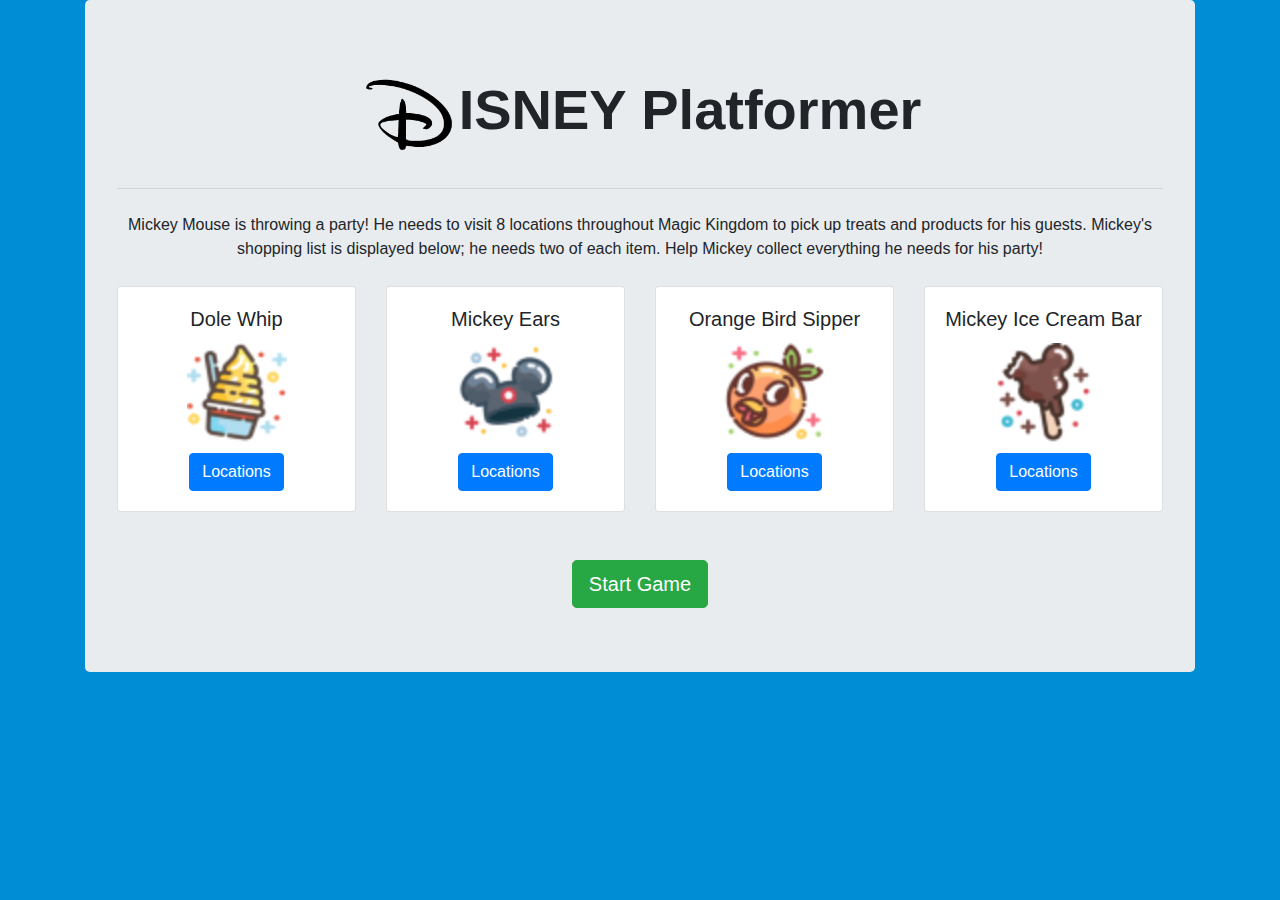
<file: index.html>
<!doctype html>
<html lang="en">
  <head>
    <!-- Required meta tags -->
    <meta charset="utf-8">
    <meta name="viewport" content="width=device-width, initial-scale=1, shrink-to-fit=no">

    <!-- Bootstrap CSS -->
    <link rel="stylesheet" href="https://stackpath.bootstrapcdn.com/bootstrap/4.5.2/css/bootstrap.min.css" integrity="sha384-JcKb8q3iqJ61gNV9KGb8thSsNjpSL0n8PARn9HuZOnIxN0hoP+VmmDGMN5t9UJ0Z" crossorigin="anonymous">
    <style>
        body{
          background-color:  #008dd5;
        }
        .treatsCards{
            text-align: center;
        }
        .treatsImg{
            margin-bottom: 10px;
        }
        #startBtn{
            text-align: center;
        }
        #gameInfo{
          margin-bottom: 25px;
        }
        .jumbotron{
          text-align: center
        }
    </style>
    <title>Disney Platformer Launch Page</title>
  </head>
  <body>
    <div class="container">

        <div class="jumbotron">
            <h1 class="display-4" style="font-weight: bold;"><span><img src="imgs/disneyLogo.png" width="100" height="100"></span>ISNEY Platformer</h1>
            <hr class="my-4">
            <p id="gameInfo">Mickey Mouse is throwing a party! He needs to visit 8 locations throughout Magic Kingdom to pick up treats and products for his guests. Mickey's shopping list is displayed below; he needs two of each item. Help Mickey collect everything he needs for his party!</p>
            <div class="treatsCards">
                <div class="row">
                    <div class="col-sm-3">
                      <div class="card">
                        <div class="card-body">
                          <h5 class="card-title">Dole Whip</h5>
                          <img src="imgs/doleWhip.PNG" class="treatsImg" alt="Mickey Ice Cream" width="100" height="100">
                          <button type="button" class="btn btn-primary" data-toggle="popover" data-placement="bottom" title="Locations" data-content="1. Sleepy Hollow<br />2. Dumbo The Flying Elephant" data-html="true">Locations</button>
                        </div>
                      </div>
                    </div>
                    <div class="col-sm-3">
                      <div class="card">
                        <div class="card-body">
                          <h5 class="card-title">Mickey Ears</h5>
                          <img src="imgs/mickeyEars.PNG" class="treatsImg" alt="Mickey Ice Cream" width="100" height="100">
                          <button type="button" class="btn btn-primary" data-toggle="popover" data-placement="bottom" title="Locations" data-content="1. WDW Railroad<br />2. Tomorrowland Speedway" data-html="true">Locations</button>
                        </div>
                      </div>
                    </div>
                    <div class="col-sm-3">
                        <div class="card">
                          <div class="card-body">
                            <h5 class="card-title">Orange Bird Sipper</h5>
                            <img src="imgs/orangeBird.PNG" class="treatsImg" alt="Mickey Ice Cream" width="100" height="100">
                            <button type="button" class="btn btn-primary" data-toggle="popover" data-placement="bottom" title="Locations" data-content="1. The Barnstormer<br />2. It's a Small World" data-html="true">Locations</button>
                          </div>
                        </div>
                    </div>
                    <div class="col-sm-3">
                        <div class="card">
                          <div class="card-body">
                            <h5 class="card-title">Mickey Ice Cream Bar</h5>
                            <img src="imgs/mickeyIceCream.PNG" class="treatsImg" alt="Mickey Ice Cream" width="100" height="100">
                            <button type="button" class="btn btn-primary" data-toggle="popover" data-placement="bottom" title="Locations" data-content="1. Cinderella's Castle<br />2. Gaston's Tavern" data-html="true">Locations</button>
                          </div>
                        </div>
                    </div>
                </div>
            </div>
            <br><br>
            <div id="startBtn">
                <a class="btn btn-success btn-lg" href="game.html" role="button">Start Game</a>
            </div>
        </div>

    </div>
    

    <!-- Optional JavaScript -->
    <!-- jQuery first, then Popper.js, then Bootstrap JS -->
    <script src="https://code.jquery.com/jquery-3.5.1.slim.min.js" integrity="sha384-DfXdz2htPH0lsSSs5nCTpuj/zy4C+OGpamoFVy38MVBnE+IbbVYUew+OrCXaRkfj" crossorigin="anonymous"></script>
    <script src="https://cdn.jsdelivr.net/npm/popper.js@1.16.1/dist/umd/popper.min.js" integrity="sha384-9/reFTGAW83EW2RDu2S0VKaIzap3H66lZH81PoYlFhbGU+6BZp6G7niu735Sk7lN" crossorigin="anonymous"></script>
    <script src="https://stackpath.bootstrapcdn.com/bootstrap/4.5.2/js/bootstrap.min.js" integrity="sha384-B4gt1jrGC7Jh4AgTPSdUtOBvfO8shuf57BaghqFfPlYxofvL8/KUEfYiJOMMV+rV" crossorigin="anonymous"></script>
    <script>
        $(function () {
            $('[data-toggle="popover"]').popover()
        });
    </script>
</body>
</html>
</file>
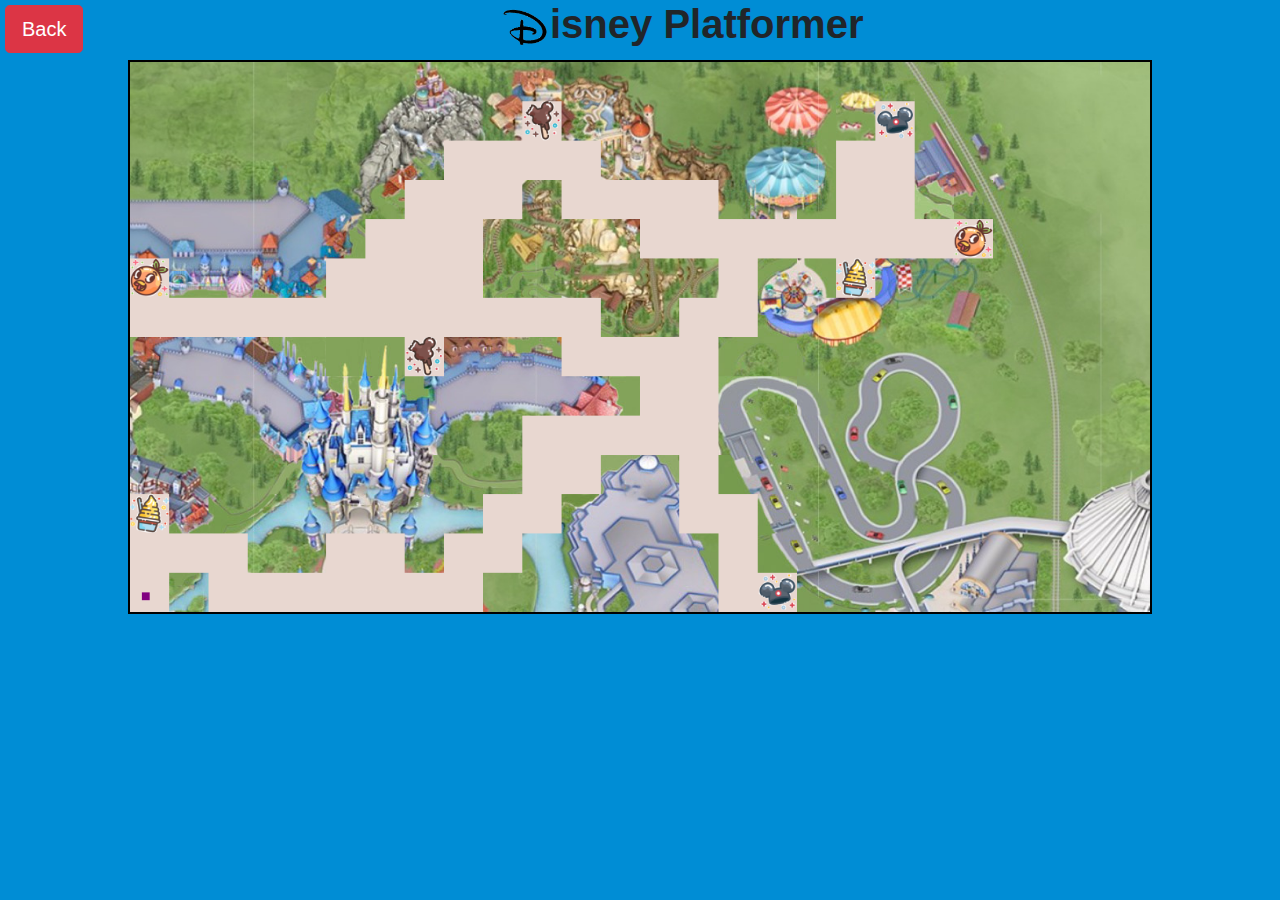
<file: game.html>
<!DOCTYPE html>
<html lang="en">
<head>
    <meta charset="UTF-8">
    <meta name="viewport" content="width=device-width, initial-scale=1.0">
    <title>Disney Platformer</title>
    <link rel="stylesheet" href="https://stackpath.bootstrapcdn.com/bootstrap/4.5.2/css/bootstrap.min.css" integrity="sha384-JcKb8q3iqJ61gNV9KGb8thSsNjpSL0n8PARn9HuZOnIxN0hoP+VmmDGMN5t9UJ0Z" crossorigin="anonymous">
    <link rel="stylesheet" type="text/css" href="style.css">
</head>



<body>

    <div id="backBtn">
        <a class="btn btn-danger btn-lg" href="index.html" role="button">Back</a>
    </div>
    <h1 class="display-4 gameTitle"><span><img src="imgs/disneyLogo.png" width="50" height="50"></span>isney Platformer</h1>



    <canvas width=1300 height=700 id="platformer-canvas"></canvas>

    <div id = 'mapGridPieces'>    
        <!-- Row 1 -->
        <img src="imgs/mapGrid/row1/r1c1.jpg" id="r1c1">
        <img src="imgs/mapGrid/row1/r1c2.jpg" id="r1c2">
        <img src="imgs/mapGrid/row1/r1c3.jpg" id="r1c3">
        <img src="imgs/mapGrid/row1/r1c4.jpg" id="r1c4">
        <img src="imgs/mapGrid/row1/r1c5.jpg" id="r1c5">
        <img src="imgs/mapGrid/row1/r1c6.jpg" id="r1c6">
        <img src="imgs/mapGrid/row1/r1c7.jpg" id="r1c7">
        <img src="imgs/mapGrid/row1/r1c8.jpg" id="r1c8">
        <img src="imgs/mapGrid/row1/r1c9.jpg" id="r1c9">
        <img src="imgs/mapGrid/row1/r1c10.jpg" id="r1c10">
        <img src="imgs/mapGrid/row1/r1c11.jpg" id="r1c11">
        <img src="imgs/mapGrid/row1/r1c12.jpg" id="r1c12">
        <img src="imgs/mapGrid/row1/r1c13.jpg" id="r1c13">
        <img src="imgs/mapGrid/row1/r1c14.jpg" id="r1c14">
        <img src="imgs/mapGrid/row1/r1c15.jpg" id="r1c15">
        <img src="imgs/mapGrid/row1/r1c16.jpg" id="r1c16">
        <img src="imgs/mapGrid/row1/r1c17.jpg" id="r1c17">
        <img src="imgs/mapGrid/row1/r1c18.jpg" id="r1c18">
        <img src="imgs/mapGrid/row1/r1c19.jpg" id="r1c19">
        <img src="imgs/mapGrid/row1/r1c20.jpg" id="r1c20">
        <img src="imgs/mapGrid/row1/r1c21.jpg" id="r1c21">
        <img src="imgs/mapGrid/row1/r1c22.jpg" id="r1c22">
        <img src="imgs/mapGrid/row1/r1c23.jpg" id="r1c23">
        <img src="imgs/mapGrid/row1/r1c24.jpg" id="r1c24">
        <img src="imgs/mapGrid/row1/r1c25.jpg" id="r1c25">
        <img src="imgs/mapGrid/row1/r1c26.jpg" id="r1c26">

        <!-- Row 2 -->
        <img src="imgs/mapGrid/row2/r2c1.jpg" id="r2c1">
        <img src="imgs/mapGrid/row2/r2c2.jpg" id="r2c2">
        <img src="imgs/mapGrid/row2/r2c3.jpg" id="r2c3">
        <img src="imgs/mapGrid/row2/r2c4.jpg" id="r2c4">
        <img src="imgs/mapGrid/row2/r2c5.jpg" id="r2c5">
        <img src="imgs/mapGrid/row2/r2c6.jpg" id="r2c6">
        <img src="imgs/mapGrid/row2/r2c7.jpg" id="r2c7">
        <img src="imgs/mapGrid/row2/r2c8.jpg" id="r2c8">
        <img src="imgs/mapGrid/row2/r2c9.jpg" id="r2c9">
        <img src="imgs/mapGrid/row2/r2c10.jpg" id="r2c10">
        <img src="imgs/mapGrid/row2/r2c11.jpg" id="r2c11">
        <img src="imgs/mapGrid/row2/r2c12.jpg" id="r2c12">
        <img src="imgs/mapGrid/row2/r2c13.jpg" id="r2c13">
        <img src="imgs/mapGrid/row2/r2c14.jpg" id="r2c14">
        <img src="imgs/mapGrid/row2/r2c15.jpg" id="r2c15">
        <img src="imgs/mapGrid/row2/r2c16.jpg" id="r2c16">
        <img src="imgs/mapGrid/row2/r2c17.jpg" id="r2c17">
        <img src="imgs/mapGrid/row2/r2c18.jpg" id="r2c18">
        <img src="imgs/mapGrid/row2/r2c19.jpg" id="r2c19">
        <img src="imgs/mapGrid/row2/r2c20.jpg" id="r2c20">
        <img src="imgs/mapGrid/row2/r2c21.jpg" id="r2c21">
        <img src="imgs/mapGrid/row2/r2c22.jpg" id="r2c22">
        <img src="imgs/mapGrid/row2/r2c23.jpg" id="r2c23">
        <img src="imgs/mapGrid/row2/r2c24.jpg" id="r2c24">
        <img src="imgs/mapGrid/row2/r2c25.jpg" id="r2c25">
        <img src="imgs/mapGrid/row2/r2c26.jpg" id="r2c26">

        <!-- Row 3 -->
        <img src="imgs/mapGrid/row3/r3c1.jpg" id="r3c1">
        <img src="imgs/mapGrid/row3/r3c2.jpg" id="r3c2">
        <img src="imgs/mapGrid/row3/r3c3.jpg" id="r3c3">
        <img src="imgs/mapGrid/row3/r3c4.jpg" id="r3c4">
        <img src="imgs/mapGrid/row3/r3c5.jpg" id="r3c5">
        <img src="imgs/mapGrid/row3/r3c6.jpg" id="r3c6">
        <img src="imgs/mapGrid/row3/r3c7.jpg" id="r3c7">
        <img src="imgs/mapGrid/row3/r3c8.jpg" id="r3c8">
        <img src="imgs/mapGrid/row3/r3c9.jpg" id="r3c9">
        <img src="imgs/mapGrid/row3/r3c10.jpg" id="r3c10">
        <img src="imgs/mapGrid/row3/r3c11.jpg" id="r3c11">
        <img src="imgs/mapGrid/row3/r3c12.jpg" id="r3c12">
        <img src="imgs/mapGrid/row3/r3c13.jpg" id="r3c13">
        <img src="imgs/mapGrid/row3/r3c14.jpg" id="r3c14">
        <img src="imgs/mapGrid/row3/r3c15.jpg" id="r3c15">
        <img src="imgs/mapGrid/row3/r3c16.jpg" id="r3c16">
        <img src="imgs/mapGrid/row3/r3c17.jpg" id="r3c17">
        <img src="imgs/mapGrid/row3/r3c18.jpg" id="r3c18">
        <img src="imgs/mapGrid/row3/r3c19.jpg" id="r3c19">
        <img src="imgs/mapGrid/row3/r3c20.jpg" id="r3c20">
        <img src="imgs/mapGrid/row3/r3c21.jpg" id="r3c21">
        <img src="imgs/mapGrid/row3/r3c22.jpg" id="r3c22">
        <img src="imgs/mapGrid/row3/r3c23.jpg" id="r3c23">
        <img src="imgs/mapGrid/row3/r3c24.jpg" id="r3c24">
        <img src="imgs/mapGrid/row3/r3c25.jpg" id="r3c25">
        <img src="imgs/mapGrid/row3/r3c26.jpg" id="r3c26">

        <!-- Row 4 -->
        <img src="imgs/mapGrid/row4/r4c1.jpg" id="r4c1">
        <img src="imgs/mapGrid/row4/r4c2.jpg" id="r4c2">
        <img src="imgs/mapGrid/row4/r4c3.jpg" id="r4c3">
        <img src="imgs/mapGrid/row4/r4c4.jpg" id="r4c4">
        <img src="imgs/mapGrid/row4/r4c5.jpg" id="r4c5">
        <img src="imgs/mapGrid/row4/r4c6.jpg" id="r4c6">
        <img src="imgs/mapGrid/row4/r4c7.jpg" id="r4c7">
        <img src="imgs/mapGrid/row4/r4c8.jpg" id="r4c8">
        <img src="imgs/mapGrid/row4/r4c9.jpg" id="r4c9">
        <img src="imgs/mapGrid/row4/r4c10.jpg" id="r4c10">
        <img src="imgs/mapGrid/row4/r4c11.jpg" id="r4c11">
        <img src="imgs/mapGrid/row4/r4c12.jpg" id="r4c12">
        <img src="imgs/mapGrid/row4/r4c13.jpg" id="r4c13">
        <img src="imgs/mapGrid/row4/r4c14.jpg" id="r4c14">
        <img src="imgs/mapGrid/row4/r4c15.jpg" id="r4c15">
        <img src="imgs/mapGrid/row4/r4c16.jpg" id="r4c16">
        <img src="imgs/mapGrid/row4/r4c17.jpg" id="r4c17">
        <img src="imgs/mapGrid/row4/r4c18.jpg" id="r4c18">
        <img src="imgs/mapGrid/row4/r4c19.jpg" id="r4c19">
        <img src="imgs/mapGrid/row4/r4c20.jpg" id="r4c20">
        <img src="imgs/mapGrid/row4/r4c21.jpg" id="r4c21">
        <img src="imgs/mapGrid/row4/r4c22.jpg" id="r4c22">
        <img src="imgs/mapGrid/row4/r4c23.jpg" id="r4c23">
        <img src="imgs/mapGrid/row4/r4c24.jpg" id="r4c24">
        <img src="imgs/mapGrid/row4/r4c25.jpg" id="r4c25">
        <img src="imgs/mapGrid/row4/r4c26.jpg" id="r4c26">

        <!-- Row 5 -->
        <img src="imgs/mapGrid/row5/r5c1.jpg" id="r5c1">
        <img src="imgs/mapGrid/row5/r5c2.jpg" id="r5c2">
        <img src="imgs/mapGrid/row5/r5c3.jpg" id="r5c3">
        <img src="imgs/mapGrid/row5/r5c4.jpg" id="r5c4">
        <img src="imgs/mapGrid/row5/r5c5.jpg" id="r5c5">
        <img src="imgs/mapGrid/row5/r5c6.jpg" id="r5c6">
        <img src="imgs/mapGrid/row5/r5c7.jpg" id="r5c7">
        <img src="imgs/mapGrid/row5/r5c8.jpg" id="r5c8">
        <img src="imgs/mapGrid/row5/r5c9.jpg" id="r5c9">
        <img src="imgs/mapGrid/row5/r5c10.jpg" id="r5c10">
        <img src="imgs/mapGrid/row5/r5c11.jpg" id="r5c11">
        <img src="imgs/mapGrid/row5/r5c12.jpg" id="r5c12">
        <img src="imgs/mapGrid/row5/r5c13.jpg" id="r5c13">
        <img src="imgs/mapGrid/row5/r5c14.jpg" id="r5c14">
        <img src="imgs/mapGrid/row5/r5c15.jpg" id="r5c15">
        <img src="imgs/mapGrid/row5/r5c16.jpg" id="r5c16">
        <img src="imgs/mapGrid/row5/r5c17.jpg" id="r5c17">
        <img src="imgs/mapGrid/row5/r5c18.jpg" id="r5c18">
        <img src="imgs/mapGrid/row5/r5c19.jpg" id="r5c19">
        <img src="imgs/mapGrid/row5/r5c20.jpg" id="r5c20">
        <img src="imgs/mapGrid/row5/r5c21.jpg" id="r5c21">
        <img src="imgs/mapGrid/row5/r5c22.jpg" id="r5c22">
        <img src="imgs/mapGrid/row5/r5c23.jpg" id="r5c23">
        <img src="imgs/mapGrid/row5/r5c24.jpg" id="r5c24">
        <img src="imgs/mapGrid/row5/r5c25.jpg" id="r5c25">
        <img src="imgs/mapGrid/row5/r5c26.jpg" id="r5c26">

        <!-- Row 6 -->
        <img src="imgs/mapGrid/row6/r6c1.jpg" id="r6c1">
        <img src="imgs/mapGrid/row6/r6c2.jpg" id="r6c2">
        <img src="imgs/mapGrid/row6/r6c3.jpg" id="r6c3">
        <img src="imgs/mapGrid/row6/r6c4.jpg" id="r6c4">
        <img src="imgs/mapGrid/row6/r6c5.jpg" id="r6c5">
        <img src="imgs/mapGrid/row6/r6c6.jpg" id="r6c6">
        <img src="imgs/mapGrid/row6/r6c7.jpg" id="r6c7">
        <img src="imgs/mapGrid/row6/r6c8.jpg" id="r6c8">
        <img src="imgs/mapGrid/row6/r6c9.jpg" id="r6c9">
        <img src="imgs/mapGrid/row6/r6c10.jpg" id="r6c10">
        <img src="imgs/mapGrid/row6/r6c11.jpg" id="r6c11">
        <img src="imgs/mapGrid/row6/r6c12.jpg" id="r6c12">
        <img src="imgs/mapGrid/row6/r6c13.jpg" id="r6c13">
        <img src="imgs/mapGrid/row6/r6c14.jpg" id="r6c14">
        <img src="imgs/mapGrid/row6/r6c15.jpg" id="r6c15">
        <img src="imgs/mapGrid/row6/r6c16.jpg" id="r6c16">
        <img src="imgs/mapGrid/row6/r6c17.jpg" id="r6c17">
        <img src="imgs/mapGrid/row6/r6c18.jpg" id="r6c18">
        <img src="imgs/mapGrid/row6/r6c19.jpg" id="r6c19">
        <img src="imgs/mapGrid/row6/r6c20.jpg" id="r6c20">
        <img src="imgs/mapGrid/row6/r6c21.jpg" id="r6c21">
        <img src="imgs/mapGrid/row6/r6c22.jpg" id="r6c22">
        <img src="imgs/mapGrid/row6/r6c23.jpg" id="r6c23">
        <img src="imgs/mapGrid/row6/r6c24.jpg" id="r6c24">
        <img src="imgs/mapGrid/row6/r6c25.jpg" id="r6c25">
        <img src="imgs/mapGrid/row6/r6c26.jpg" id="r6c26">

        <!-- Row 7 -->
        <img src="imgs/mapGrid/row7/r7c1.jpg" id="r7c1">
        <img src="imgs/mapGrid/row7/r7c2.jpg" id="r7c2">
        <img src="imgs/mapGrid/row7/r7c3.jpg" id="r7c3">
        <img src="imgs/mapGrid/row7/r7c4.jpg" id="r7c4">
        <img src="imgs/mapGrid/row7/r7c5.jpg" id="r7c5">
        <img src="imgs/mapGrid/row7/r7c6.jpg" id="r7c6">
        <img src="imgs/mapGrid/row7/r7c7.jpg" id="r7c7">
        <img src="imgs/mapGrid/row7/r7c8.jpg" id="r7c8">
        <img src="imgs/mapGrid/row7/r7c9.jpg" id="r7c9">
        <img src="imgs/mapGrid/row7/r7c10.jpg" id="r7c10">
        <img src="imgs/mapGrid/row7/r7c11.jpg" id="r7c11">
        <img src="imgs/mapGrid/row7/r7c12.jpg" id="r7c12">
        <img src="imgs/mapGrid/row7/r7c13.jpg" id="r7c13">
        <img src="imgs/mapGrid/row7/r7c14.jpg" id="r7c14">
        <img src="imgs/mapGrid/row7/r7c15.jpg" id="r7c15">
        <img src="imgs/mapGrid/row7/r7c16.jpg" id="r7c16">
        <img src="imgs/mapGrid/row7/r7c17.jpg" id="r7c17">
        <img src="imgs/mapGrid/row7/r7c18.jpg" id="r7c18">
        <img src="imgs/mapGrid/row7/r7c19.jpg" id="r7c19">
        <img src="imgs/mapGrid/row7/r7c20.jpg" id="r7c20">
        <img src="imgs/mapGrid/row7/r7c21.jpg" id="r7c21">
        <img src="imgs/mapGrid/row7/r7c22.jpg" id="r7c22">
        <img src="imgs/mapGrid/row7/r7c23.jpg" id="r7c23">
        <img src="imgs/mapGrid/row7/r7c24.jpg" id="r7c24">
        <img src="imgs/mapGrid/row7/r7c25.jpg" id="r7c25">
        <img src="imgs/mapGrid/row7/r7c26.jpg" id="r7c26">

        <!-- Row 8 -->
        <img src="imgs/mapGrid/row8/r8c1.jpg" id="r8c1">
        <img src="imgs/mapGrid/row8/r8c2.jpg" id="r8c2">
        <img src="imgs/mapGrid/row8/r8c3.jpg" id="r8c3">
        <img src="imgs/mapGrid/row8/r8c4.jpg" id="r8c4">
        <img src="imgs/mapGrid/row8/r8c5.jpg" id="r8c5">
        <img src="imgs/mapGrid/row8/r8c6.jpg" id="r8c6">
        <img src="imgs/mapGrid/row8/r8c7.jpg" id="r8c7">
        <img src="imgs/mapGrid/row8/r8c8.jpg" id="r8c8">
        <img src="imgs/mapGrid/row8/r8c9.jpg" id="r8c9">
        <img src="imgs/mapGrid/row8/r8c10.jpg" id="r8c10">
        <img src="imgs/mapGrid/row8/r8c11.jpg" id="r8c11">
        <img src="imgs/mapGrid/row8/r8c12.jpg" id="r8c12">
        <img src="imgs/mapGrid/row8/r8c13.jpg" id="r8c13">
        <img src="imgs/mapGrid/row8/r8c14.jpg" id="r8c14">
        <img src="imgs/mapGrid/row8/r8c15.jpg" id="r8c15">
        <img src="imgs/mapGrid/row8/r8c16.jpg" id="r8c16">
        <img src="imgs/mapGrid/row8/r8c17.jpg" id="r8c17">
        <img src="imgs/mapGrid/row8/r8c18.jpg" id="r8c18">
        <img src="imgs/mapGrid/row8/r8c19.jpg" id="r8c19">
        <img src="imgs/mapGrid/row8/r8c20.jpg" id="r8c20">
        <img src="imgs/mapGrid/row8/r8c21.jpg" id="r8c21">
        <img src="imgs/mapGrid/row8/r8c22.jpg" id="r8c22">
        <img src="imgs/mapGrid/row8/r8c23.jpg" id="r8c23">
        <img src="imgs/mapGrid/row8/r8c24.jpg" id="r8c24">
        <img src="imgs/mapGrid/row8/r8c25.jpg" id="r8c25">
        <img src="imgs/mapGrid/row8/r8c26.jpg" id="r8c26">

        <!-- Row 9 -->
        <img src="imgs/mapGrid/row9/r9c1.jpg" id="r9c1">
        <img src="imgs/mapGrid/row9/r9c2.jpg" id="r9c2">
        <img src="imgs/mapGrid/row9/r9c3.jpg" id="r9c3">
        <img src="imgs/mapGrid/row9/r9c4.jpg" id="r9c4">
        <img src="imgs/mapGrid/row9/r9c5.jpg" id="r9c5">
        <img src="imgs/mapGrid/row9/r9c6.jpg" id="r9c6">
        <img src="imgs/mapGrid/row9/r9c7.jpg" id="r9c7">
        <img src="imgs/mapGrid/row9/r9c8.jpg" id="r9c8">
        <img src="imgs/mapGrid/row9/r9c9.jpg" id="r9c9">
        <img src="imgs/mapGrid/row9/r9c10.jpg" id="r9c10">
        <img src="imgs/mapGrid/row9/r9c11.jpg" id="r9c11">
        <img src="imgs/mapGrid/row9/r9c12.jpg" id="r9c12">
        <img src="imgs/mapGrid/row9/r9c13.jpg" id="r9c13">
        <img src="imgs/mapGrid/row9/r9c14.jpg" id="r9c14">
        <img src="imgs/mapGrid/row9/r9c15.jpg" id="r9c15">
        <img src="imgs/mapGrid/row9/r9c16.jpg" id="r9c16">
        <img src="imgs/mapGrid/row9/r9c17.jpg" id="r9c17">
        <img src="imgs/mapGrid/row9/r9c18.jpg" id="r9c18">
        <img src="imgs/mapGrid/row9/r9c19.jpg" id="r9c19">
        <img src="imgs/mapGrid/row9/r9c20.jpg" id="r9c20">
        <img src="imgs/mapGrid/row9/r9c21.jpg" id="r9c21">
        <img src="imgs/mapGrid/row9/r9c22.jpg" id="r9c22">
        <img src="imgs/mapGrid/row9/r9c23.jpg" id="r9c23">
        <img src="imgs/mapGrid/row9/r9c24.jpg" id="r9c24">
        <img src="imgs/mapGrid/row9/r9c25.jpg" id="r9c25">
        <img src="imgs/mapGrid/row9/r9c26.jpg" id="r9c26">

        <!-- Row 10 -->
        <img src="imgs/mapGrid/row10/r10c1.jpg" id="r10c1">
        <img src="imgs/mapGrid/row10/r10c2.jpg" id="r10c2">
        <img src="imgs/mapGrid/row10/r10c3.jpg" id="r10c3">
        <img src="imgs/mapGrid/row10/r10c4.jpg" id="r10c4">
        <img src="imgs/mapGrid/row10/r10c5.jpg" id="r10c5">
        <img src="imgs/mapGrid/row10/r10c6.jpg" id="r10c6">
        <img src="imgs/mapGrid/row10/r10c7.jpg" id="r10c7">
        <img src="imgs/mapGrid/row10/r10c8.jpg" id="r10c8">
        <img src="imgs/mapGrid/row10/r10c9.jpg" id="r10c9">
        <img src="imgs/mapGrid/row10/r10c10.jpg" id="r10c10">
        <img src="imgs/mapGrid/row10/r10c11.jpg" id="r10c11">
        <img src="imgs/mapGrid/row10/r10c12.jpg" id="r10c12">
        <img src="imgs/mapGrid/row10/r10c13.jpg" id="r10c13">
        <img src="imgs/mapGrid/row10/r10c14.jpg" id="r10c14">
        <img src="imgs/mapGrid/row10/r10c15.jpg" id="r10c15">
        <img src="imgs/mapGrid/row10/r10c16.jpg" id="r10c16">
        <img src="imgs/mapGrid/row10/r10c17.jpg" id="r10c17">
        <img src="imgs/mapGrid/row10/r10c18.jpg" id="r10c18">
        <img src="imgs/mapGrid/row10/r10c19.jpg" id="r10c19">
        <img src="imgs/mapGrid/row10/r10c20.jpg" id="r10c20">
        <img src="imgs/mapGrid/row10/r10c21.jpg" id="r10c21">
        <img src="imgs/mapGrid/row10/r10c22.jpg" id="r10c22">
        <img src="imgs/mapGrid/row10/r10c23.jpg" id="r10c23">
        <img src="imgs/mapGrid/row10/r10c24.jpg" id="r10c24">
        <img src="imgs/mapGrid/row10/r10c25.jpg" id="r10c25">
        <img src="imgs/mapGrid/row10/r10c26.jpg" id="r10c26">

        <!-- Row 11 -->
        <img src="imgs/mapGrid/row11/r11c1.jpg" id="r11c1">
        <img src="imgs/mapGrid/row11/r11c2.jpg" id="r11c2">
        <img src="imgs/mapGrid/row11/r11c3.jpg" id="r11c3">
        <img src="imgs/mapGrid/row11/r11c4.jpg" id="r11c4">
        <img src="imgs/mapGrid/row11/r11c5.jpg" id="r11c5">
        <img src="imgs/mapGrid/row11/r11c6.jpg" id="r11c6">
        <img src="imgs/mapGrid/row11/r11c7.jpg" id="r11c7">
        <img src="imgs/mapGrid/row11/r11c8.jpg" id="r11c8">
        <img src="imgs/mapGrid/row11/r11c9.jpg" id="r11c9">
        <img src="imgs/mapGrid/row11/r11c10.jpg" id="r11c10">
        <img src="imgs/mapGrid/row11/r11c11.jpg" id="r11c11">
        <img src="imgs/mapGrid/row11/r11c12.jpg" id="r11c12">
        <img src="imgs/mapGrid/row11/r11c13.jpg" id="r11c13">
        <img src="imgs/mapGrid/row11/r11c14.jpg" id="r11c14">
        <img src="imgs/mapGrid/row11/r11c15.jpg" id="r11c15">
        <img src="imgs/mapGrid/row11/r11c16.jpg" id="r11c16">
        <img src="imgs/mapGrid/row11/r11c17.jpg" id="r11c17">
        <img src="imgs/mapGrid/row11/r11c18.jpg" id="r11c18">
        <img src="imgs/mapGrid/row11/r11c19.jpg" id="r11c19">
        <img src="imgs/mapGrid/row11/r11c20.jpg" id="r11c20">
        <img src="imgs/mapGrid/row11/r11c21.jpg" id="r11c21">
        <img src="imgs/mapGrid/row11/r11c22.jpg" id="r11c22">
        <img src="imgs/mapGrid/row11/r11c23.jpg" id="r11c23">
        <img src="imgs/mapGrid/row11/r11c24.jpg" id="r11c24">
        <img src="imgs/mapGrid/row11/r11c25.jpg" id="r11c25">
        <img src="imgs/mapGrid/row11/r11c26.jpg" id="r11c26">

        <!-- Row 12 -->
        <img src="imgs/mapGrid/row12/r12c1.jpg" id="r12c1">
        <img src="imgs/mapGrid/row12/r12c2.jpg" id="r12c2">
        <img src="imgs/mapGrid/row12/r12c3.jpg" id="r12c3">
        <img src="imgs/mapGrid/row12/r12c4.jpg" id="r12c4">
        <img src="imgs/mapGrid/row12/r12c5.jpg" id="r12c5">
        <img src="imgs/mapGrid/row12/r12c6.jpg" id="r12c6">
        <img src="imgs/mapGrid/row12/r12c7.jpg" id="r12c7">
        <img src="imgs/mapGrid/row12/r12c8.jpg" id="r12c8">
        <img src="imgs/mapGrid/row12/r12c9.jpg" id="r12c9">
        <img src="imgs/mapGrid/row12/r12c10.jpg" id="r12c10">
        <img src="imgs/mapGrid/row12/r12c11.jpg" id="r12c11">
        <img src="imgs/mapGrid/row12/r12c12.jpg" id="r12c12">
        <img src="imgs/mapGrid/row12/r12c13.jpg" id="r12c13">
        <img src="imgs/mapGrid/row12/r12c14.jpg" id="r12c14">
        <img src="imgs/mapGrid/row12/r12c15.jpg" id="r12c15">
        <img src="imgs/mapGrid/row12/r12c16.jpg" id="r12c16">
        <img src="imgs/mapGrid/row12/r12c17.jpg" id="r12c17">
        <img src="imgs/mapGrid/row12/r12c18.jpg" id="r12c18">
        <img src="imgs/mapGrid/row12/r12c19.jpg" id="r12c19">
        <img src="imgs/mapGrid/row12/r12c20.jpg" id="r12c20">
        <img src="imgs/mapGrid/row12/r12c21.jpg" id="r12c21">
        <img src="imgs/mapGrid/row12/r12c22.jpg" id="r12c22">
        <img src="imgs/mapGrid/row12/r12c23.jpg" id="r12c23">
        <img src="imgs/mapGrid/row12/r12c24.jpg" id="r12c24">
        <img src="imgs/mapGrid/row12/r12c25.jpg" id="r12c25">
        <img src="imgs/mapGrid/row12/r12c26.jpg" id="r12c26">

        <!-- Row 13 -->
        <img src="imgs/mapGrid/row13/r13c1.jpg" id="r13c1">
        <img src="imgs/mapGrid/row13/r13c2.jpg" id="r13c2">
        <img src="imgs/mapGrid/row13/r13c3.jpg" id="r13c3">
        <img src="imgs/mapGrid/row13/r13c4.jpg" id="r13c4">
        <img src="imgs/mapGrid/row13/r13c5.jpg" id="r13c5">
        <img src="imgs/mapGrid/row13/r13c6.jpg" id="r13c6">
        <img src="imgs/mapGrid/row13/r13c7.jpg" id="r13c7">
        <img src="imgs/mapGrid/row13/r13c8.jpg" id="r13c8">
        <img src="imgs/mapGrid/row13/r13c9.jpg" id="r13c9">
        <img src="imgs/mapGrid/row13/r13c10.jpg" id="r13c10">
        <img src="imgs/mapGrid/row13/r13c11.jpg" id="r13c11">
        <img src="imgs/mapGrid/row13/r13c12.jpg" id="r13c12">
        <img src="imgs/mapGrid/row13/r13c13.jpg" id="r13c13">
        <img src="imgs/mapGrid/row13/r13c14.jpg" id="r13c14">
        <img src="imgs/mapGrid/row13/r13c15.jpg" id="r13c15">
        <img src="imgs/mapGrid/row13/r13c16.jpg" id="r13c16">
        <img src="imgs/mapGrid/row13/r13c17.jpg" id="r13c17">
        <img src="imgs/mapGrid/row13/r13c18.jpg" id="r13c18">
        <img src="imgs/mapGrid/row13/r13c19.jpg" id="r13c19">
        <img src="imgs/mapGrid/row13/r13c20.jpg" id="r13c20">
        <img src="imgs/mapGrid/row13/r13c21.jpg" id="r13c21">
        <img src="imgs/mapGrid/row13/r13c22.jpg" id="r13c22">
        <img src="imgs/mapGrid/row13/r13c23.jpg" id="r13c23">
        <img src="imgs/mapGrid/row13/r13c24.jpg" id="r13c24">
        <img src="imgs/mapGrid/row13/r13c25.jpg" id="r13c25">
        <img src="imgs/mapGrid/row13/r13c26.jpg" id="r13c26">

        <!-- Row 14 -->
        <img src="imgs/mapGrid/row14/r14c1.jpg" id="r14c1">
        <img src="imgs/mapGrid/row14/r14c2.jpg" id="r14c2">
        <img src="imgs/mapGrid/row14/r14c3.jpg" id="r14c3">
        <img src="imgs/mapGrid/row14/r14c4.jpg" id="r14c4">
        <img src="imgs/mapGrid/row14/r14c5.jpg" id="r14c5">
        <img src="imgs/mapGrid/row14/r14c6.jpg" id="r14c6">
        <img src="imgs/mapGrid/row14/r14c7.jpg" id="r14c7">
        <img src="imgs/mapGrid/row14/r14c8.jpg" id="r14c8">
        <img src="imgs/mapGrid/row14/r14c9.jpg" id="r14c9">
        <img src="imgs/mapGrid/row14/r14c10.jpg" id="r14c10">
        <img src="imgs/mapGrid/row14/r14c11.jpg" id="r14c11">
        <img src="imgs/mapGrid/row14/r14c12.jpg" id="r14c12">
        <img src="imgs/mapGrid/row14/r14c13.jpg" id="r14c13">
        <img src="imgs/mapGrid/row14/r14c14.jpg" id="r14c14">
        <img src="imgs/mapGrid/row14/r14c15.jpg" id="r14c15">
        <img src="imgs/mapGrid/row14/r14c16.jpg" id="r14c16">
        <img src="imgs/mapGrid/row14/r14c17.jpg" id="r14c17">
        <img src="imgs/mapGrid/row14/r14c18.jpg" id="r14c18">
        <img src="imgs/mapGrid/row14/r14c19.jpg" id="r14c19">
        <img src="imgs/mapGrid/row14/r14c20.jpg" id="r14c20">
        <img src="imgs/mapGrid/row14/r14c21.jpg" id="r14c21">
        <img src="imgs/mapGrid/row14/r14c22.jpg" id="r14c22">
        <img src="imgs/mapGrid/row14/r14c23.jpg" id="r14c23">
        <img src="imgs/mapGrid/row14/r14c24.jpg" id="r14c24">
        <img src="imgs/mapGrid/row14/r14c25.jpg" id="r14c25">
        <img src="imgs/mapGrid/row14/r14c26.jpg" id="r14c26">

        <!-- Treats and Merch -->
        <img src="imgs/doleWhip.PNG" id="doleWhip">
        <img src="imgs/mickeyEars.PNG" id="mickeyEars">
        <img src="imgs/mickeyIceCream.PNG" id="mickeyIceCream">
        <img src="imgs/orangeBird.PNG" id="orangeBird">

        <!-- Mickey Mouse Icon -->
        <img src="imgs/mickeyMouse.jpg" id="mickeyMouse">

    </div>


    <script src="js/script.js"></script>
    <script src="js/player.js"></script>
    <script src="js/map.js"></script>
</body>
</html>
</file>
<file: style.css>
body {
    text-align: center;
    background-color: #008dd5;
    overflow-y: hidden;
}

canvas {
    border: 2px solid black;
    width: 80%;
    height: auto;
}

#mapGridPieces {
    display: none;
}

#backBtn{
    float: left;
    margin-left: 5px;
    margin-top: 5px;
}

.gameTitle{
    font-size: 40px;
    font-weight: bold;
}
</file>
